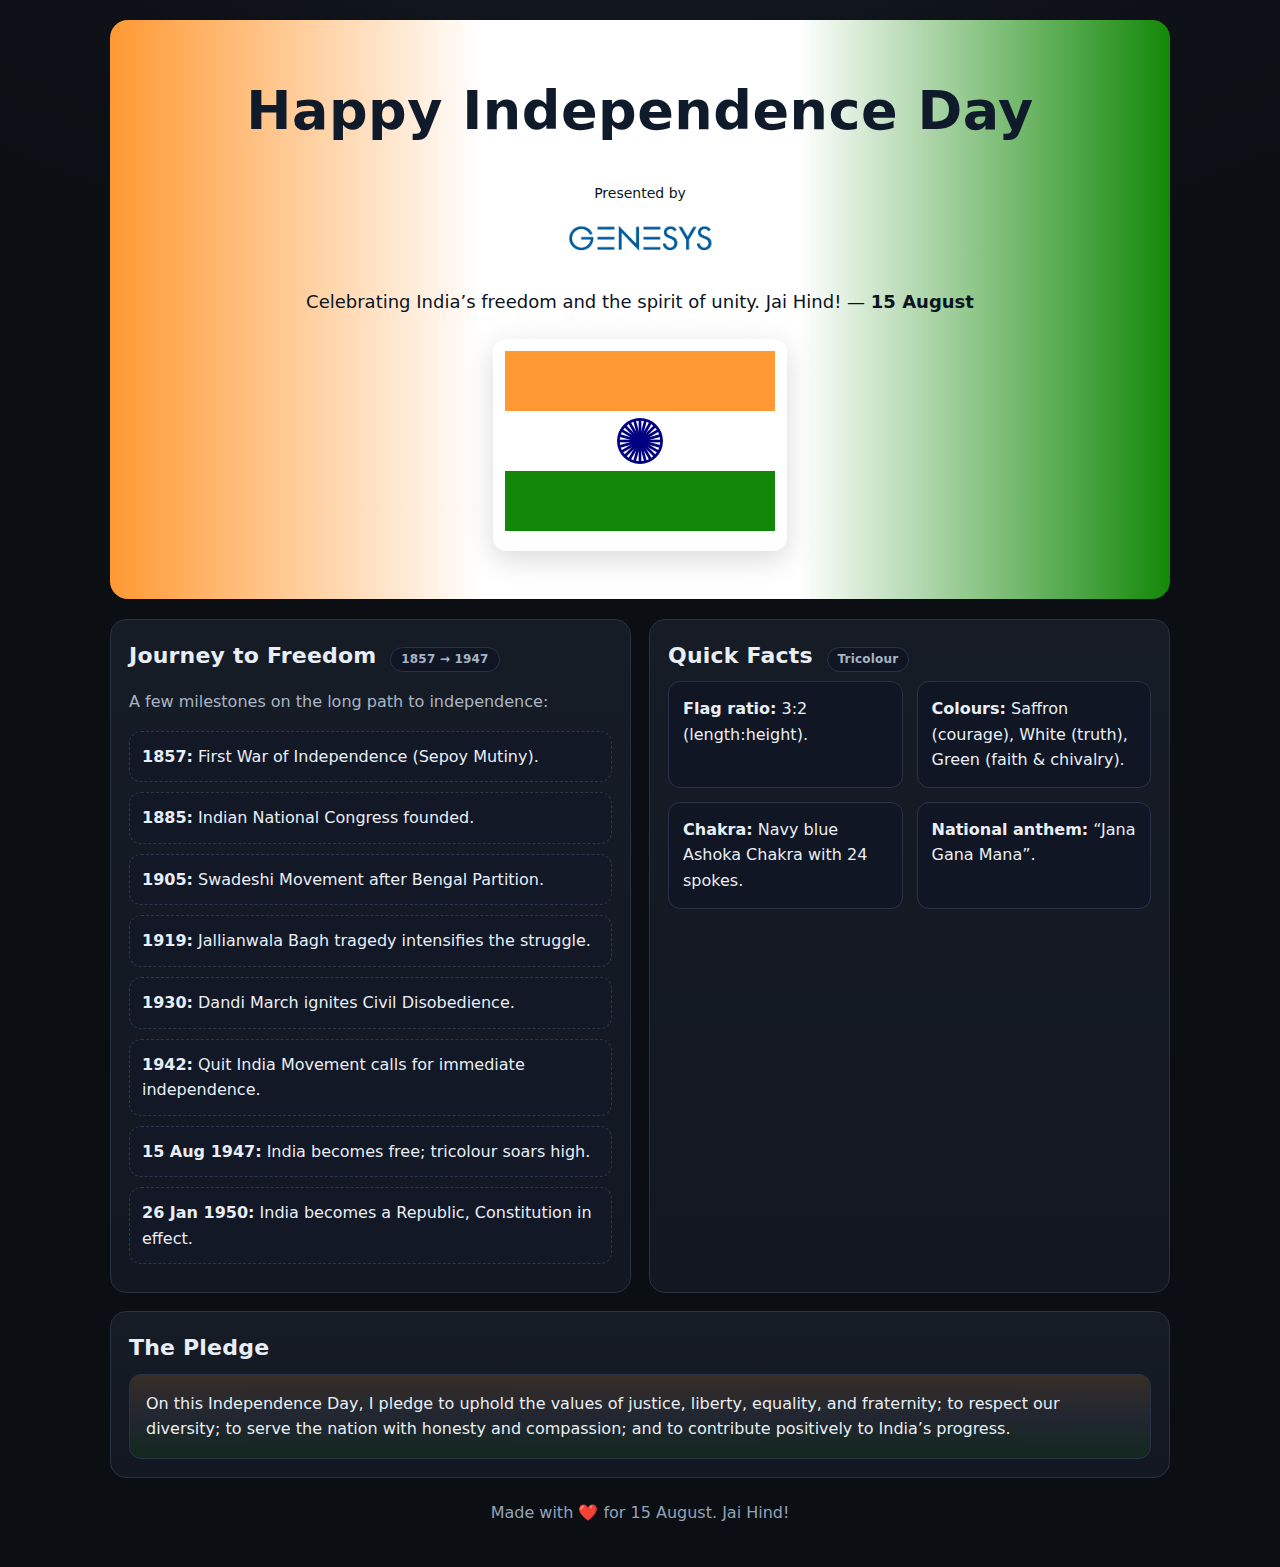
<file: index.html>
<!DOCTYPE html>
<html lang="en">
<head>
<meta charset="utf-8" />
<meta name="viewport" content="width=device-width, initial-scale=1" />
<title>Independence Day Special 🇮🇳</title>
<meta name="description" content="Celebrate India's Independence Day — history, facts, pledge, and a quick quiz!" />
<style>
  :root{
    --saffron:#FF9933;
    --white:#FFFFFF;
    --green:#138808;
    --navy:#000080;
    --ink:#1d2433;
    --muted:#5c6b7a;
    --bg:#0e1117;
    --card:#151a23;
    --ring:#2a3241;
  }
  /* Reset-ish */
  *{box-sizing:border-box}
  html,body{margin:0}
  body{
    font-family: system-ui, -apple-system, Segoe UI, Roboto, Ubuntu, Cantarell, Noto Sans, Helvetica, Arial, "Apple Color Emoji", "Segoe UI Emoji";
    color: #e9eef5;
    background: radial-gradient(1000px 500px at 50% -200px, #1b2230 0, #0e1117 60%, #0b0e13 100%);
    line-height:1.6;
  }
  a{color:#9ad1ff;text-decoration:none} a:hover{text-decoration:underline}
  .container{max-width:1100px;margin:auto;padding:20px}
  header.hero{
    position:relative;
    border-radius:18px;
    overflow:hidden;
    padding:48px 20px;
    display:grid;
    gap:22px;
    place-items:center;
    text-align:center;
    background:
      linear-gradient(90deg, var(--saffron), var(--white) 35%, var(--white) 65%, var(--green));
    color:#0f1a2a;
  }
  header .title{
    font-size: clamp(28px, 6vw, 54px);
    font-weight: 800;
    letter-spacing:0.5px;
  }
  header .subtitle{
    font-size: clamp(14px, 2.6vw, 18px);
    max-width: 70ch;
    color:#0b1320;
  }
  .flag-wrap{
    background: rgba(255,255,255,0.85);
    border-radius:14px;
    padding:12px;
    box-shadow: 0 8px 30px rgba(0,0,0,.15);
  }
  .grid{
    display:grid;
    gap:18px;
    grid-template-columns: repeat(12, 1fr);
  }
  .col-12{grid-column: span 12}
  .col-6{grid-column: span 6}
  @media (max-width: 860px){ .col-6{grid-column: span 12} }
  section.card{
    background: linear-gradient(180deg, #161c26, #121722);
    border:1px solid var(--ring);
    border-radius:16px;
    padding:18px;
  }
  h2{
    margin:0 0 8px;
    font-size: 22px;
    letter-spacing:.2px;
  }
  .muted{color:#a9b5c4}
  ul.timeline{
    list-style:none; padding:0; margin:12px 0 0;
  }
  ul.timeline li{
    padding:12px 12px;
    margin:10px 0;
    border:1px dashed #2c384b;
    border-radius:12px;
    background:#121826;
  }
  .tag{
    display:inline-block;
    padding:2px 10px;
    border-radius:999px;
    font-size:12px;
    background:#0f1522;
    border:1px solid #2a3346;
    color:#a6b3c6;
    margin-left:6px;
  }
  .facts{
    display:grid; gap:14px;
    grid-template-columns: repeat(2, 1fr);
  }
  @media (max-width:600px){ .facts{grid-template-columns:1fr} }
  .fact{
    background:#101624;
    border:1px solid #2a3346;
    border-radius:12px;
    padding:14px;
  }
  .pledge{
    background:linear-gradient(180deg, rgba(255,153,51,.15), rgba(255,255,255,.06), rgba(19,136,8,.15));
    border:1px solid #2a3346;
    border-radius:12px;
    padding:16px;
  }
  .pledge p{margin:0}
  .btn{
    display:inline-block;
    padding:10px 14px;
    border-radius:10px;
    border:1px solid #2a3346;
    background:#0f1626;
    color:#e9eef5;
    cursor:pointer;
    font-weight:600;
  }
  .btn:hover{filter:brightness(1.1)}
  .quiz .q{
    padding:12px; margin:10px 0;
    border-radius:12px; border:1px solid #2a3346; background:#0f1522;
  }
  .score{font-weight:700}
  footer{
    padding:22px 8px; text-align:center; color:#93a2b7
  }

  /* Simple tricolor confetti */
  .confetti{
    pointer-events:none;
    position:fixed; inset:0; overflow:hidden; z-index:9999;
  }
  .confetti i{
    position:absolute; top:-10px; width:8px; height:14px;
    opacity:.85;
    animation: fall linear forwards;
  }
  @keyframes fall{
    to{ transform:translateY(110vh) rotate(720deg); }
  }
</style>
</head>
<body>
  <div class="container">
    <header class="hero">
      <div class="title">Happy Independence Day</div>
      <div style="display:flex;flex-direction:column;align-items:center;margin-top:6px;">
        <span style="font-size:14px;color:#0b1320;">Presented by</span>
        <img src="genesys.jpeg" alt="Genesys Logo" style="max-width:160px;height:auto;margin-top:4px;">
      </div>
      <div class="subtitle">Celebrating India’s freedom and the spirit of unity. Jai Hind! — <strong>15 August</strong></div>
      <div class="flag-wrap">
        <!-- Flag SVG -->
        <svg width="270" height="180" viewBox="0 0 3 2">
          <rect width="3" height="2" fill="#FF9933"/>
          <rect y="0.6666" width="3" height="0.6666" fill="#fff"/>
          <rect y="1.3333" width="3" height="0.6666" fill="#138808"/>
          <g transform="translate(1.5,1)">
            <circle r="0.24" fill="none" stroke="#000080" stroke-width="0.03"/>
            <circle r="0.02" fill="#000080"/>
            <g stroke="#000080" stroke-width="0.03">
              <!-- spokes -->
              <line x1="0" y1="0" x2="0" y2="-0.24" transform="rotate(0)"/>
              <line x1="0" y1="0" x2="0" y2="-0.24" transform="rotate(15)"/>
              <line x1="0" y1="0" x2="0" y2="-0.24" transform="rotate(30)"/>
              <line x1="0" y1="0" x2="0" y2="-0.24" transform="rotate(45)"/>
              <line x1="0" y1="0" x2="0" y2="-0.24" transform="rotate(60)"/>
              <line x1="0" y1="0" x2="0" y2="-0.24" transform="rotate(75)"/>
              <line x1="0" y1="0" x2="0" y2="-0.24" transform="rotate(90)"/>
              <line x1="0" y1="0" x2="0" y2="-0.24" transform="rotate(105)"/>
              <line x1="0" y1="0" x2="0" y2="-0.24" transform="rotate(120)"/>
              <line x1="0" y1="0" x2="0" y2="-0.24" transform="rotate(135)"/>
              <line x1="0" y1="0" x2="0" y2="-0.24" transform="rotate(150)"/>
              <line x1="0" y1="0" x2="0" y2="-0.24" transform="rotate(165)"/>
              <line x1="0" y1="0" x2="0" y2="-0.24" transform="rotate(180)"/>
              <line x1="0" y1="0" x2="0" y2="-0.24" transform="rotate(195)"/>
              <line x1="0" y1="0" x2="0" y2="-0.24" transform="rotate(210)"/>
              <line x1="0" y1="0" x2="0" y2="-0.24" transform="rotate(225)"/>
              <line x1="0" y1="0" x2="0" y2="-0.24" transform="rotate(240)"/>
              <line x1="0" y1="0" x2="0" y2="-0.24" transform="rotate(255)"/>
              <line x1="0" y1="0" x2="0" y2="-0.24" transform="rotate(270)"/>
              <line x1="0" y1="0" x2="0" y2="-0.24" transform="rotate(285)"/>
              <line x1="0" y1="0" x2="0" y2="-0.24" transform="rotate(300)"/>
              <line x1="0" y1="0" x2="0" y2="-0.24" transform="rotate(315)"/>
              <line x1="0" y1="0" x2="0" y2="-0.24" transform="rotate(330)"/>
              <line x1="0" y1="0" x2="0" y2="-0.24" transform="rotate(345)"/>
            </g>
          </g>
        </svg>
      </div>
    </header>

    <main class="grid" aria-label="Main content" style="margin-top: 20px;">
      <section class="card col-6" aria-labelledby="timeline">
        <h2 id="timeline">Journey to Freedom <span class="tag">1857 → 1947</span></h2>
        <p class="muted">A few milestones on the long path to independence:</p>
        <ul class="timeline">
          <li><strong>1857:</strong> First War of Independence (Sepoy Mutiny).</li>
          <li><strong>1885:</strong> Indian National Congress founded.</li>
          <li><strong>1905:</strong> Swadeshi Movement after Bengal Partition.</li>
          <li><strong>1919:</strong> Jallianwala Bagh tragedy intensifies the struggle.</li>
          <li><strong>1930:</strong> Dandi March ignites Civil Disobedience.</li>
          <li><strong>1942:</strong> Quit India Movement calls for immediate independence.</li>
          <li><strong>15 Aug 1947:</strong> India becomes free; tricolour soars high.</li>
          <li><strong>26 Jan 1950:</strong> India becomes a Republic, Constitution in effect.</li>
        </ul>
      </section>

      <section class="card col-6" aria-labelledby="facts">
        <h2 id="facts">Quick Facts <span class="tag">Tricolour</span></h2>
        <div class="facts">
          <div class="fact"><strong>Flag ratio:</strong> 3:2 (length:height).</div>
          <div class="fact"><strong>Colours:</strong> Saffron (courage), White (truth), Green (faith & chivalry).</div>
          <div class="fact"><strong>Chakra:</strong> Navy blue Ashoka Chakra with 24 spokes.</div>
          <div class="fact"><strong>National anthem:</strong> “Jana Gana Mana”.</div>
        </div>
      </section>

      <section class="card col-12" aria-labelledby="pledge">
        <h2 id="pledge">The Pledge</h2>
        <div class="pledge">
          <p>On this Independence Day, I pledge to uphold the values of justice, liberty, equality, and fraternity; to respect our diversity; to serve the nation with honesty and compassion; and to contribute positively to India’s progress.</p>
        </div>
      </section>

      <!-- <section class="card col-12 quiz" aria-labelledby="quiz">
        <h2 id="quiz">Mini Quiz <span class="tag">Test Yourself</span></h2>
        <div class="q">
          <p><strong>1)</strong> Who led the Dandi March in 1930?</p>
          <label><input type="radio" name="q1" value="a"> Subhas Chandra Bose</label><br/>
          <label><input type="radio" name="q1" value="b"> Bal Gangadhar Tilak</label><br/>
          <label><input type="radio" name="q1" value="c"> Mahatma Gandhi</label>
        </div>
        <div class="q">
          <p><strong>2)</strong> What is the ratio of the Indian flag?</p>
          <label><input type="radio" name="q2" value="a"> 2:3</label><br/>
          <label><input type="radio" name="q2" value="b"> 3:2</label><br/>
          <label><input type="radio" name="q2" value="c"> 1:1</label>
        </div>
        <div class="q">
          <p><strong>3)</strong> The Ashoka Chakra has how many spokes?</p>
          <label><input type="radio" name="q3" value="a"> 12</label><br/>
          <label><input type="radio" name="q3" value="b"> 24</label><br/>
          <label><input type="radio" name="q3" value="c"> 36</label>
        </div>
        <button class="btn" id="checkBtn" type="button" aria-label="Check answers">Check Answers</button>
        <p class="muted">Score: <span class="score" id="score">0/3</span> <span id="remark"></span></p>
      </section> -->
    </main>

    <footer>
      Made with ❤️ for 15 August. Jai Hind!
    </footer>
  </div>

  <!-- Confetti container -->
  <div class="confetti" id="confetti" aria-hidden="true"></div>

<script>
  // Quiz logic
  const answers = { q1:'c', q2:'b', q3:'b' };
  const scoreEl = document.getElementById('score');
  const remarkEl = document.getElementById('remark');
  document.getElementById('checkBtn').addEventListener('click', () => {
    let score = 0;
    for (const k of Object.keys(answers)) {
      const selected = document.querySelector(`input[name="${k}"]:checked`);
      if (selected && selected.value === answers[k]) score++;
    }
    scoreEl.textContent = `${score}/3`;
    remarkEl.textContent = score === 3 ? "• Excellent! 🇮🇳" : score === 2 ? "• Great!" : "• Keep learning!";
    if (score === 3) launchConfetti();
  });

  // Lightweight tricolor confetti (no libs)
  function launchConfetti(){
    const box = document.getElementById('confetti');
    box.innerHTML = ''; // reset
    const colors = ['#FF9933', '#FFFFFF', '#138808'];
    const pieces = 140;
    for (let i = 0; i < pieces; i++){
      const el = document.createElement('i');
      el.style.left = Math.random()*100 + 'vw';
      el.style.background = colors[i % colors.length];
      el.style.transform = `translateY(0) rotate(${Math.random()*360}deg)`;
      el.style.animationDuration = (5 + Math.random()*3) + 's';
      el.style.animationDelay = (Math.random()*0.75) + 's';
      el.style.width = (6 + Math.random()*5) + 'px';
      el.style.height = (10 + Math.random()*8) + 'px';
      box.appendChild(el);
    }
    // auto clear after 8s
    setTimeout(()=> box.innerHTML = '', 8000);
  }

  // Keyboard: press Enter on button
  document.getElementById('checkBtn').addEventListener('keyup', (e)=>{
    if(e.key === 'Enter') e.target.click();
  });
</script>
</body>
</html>
</file>
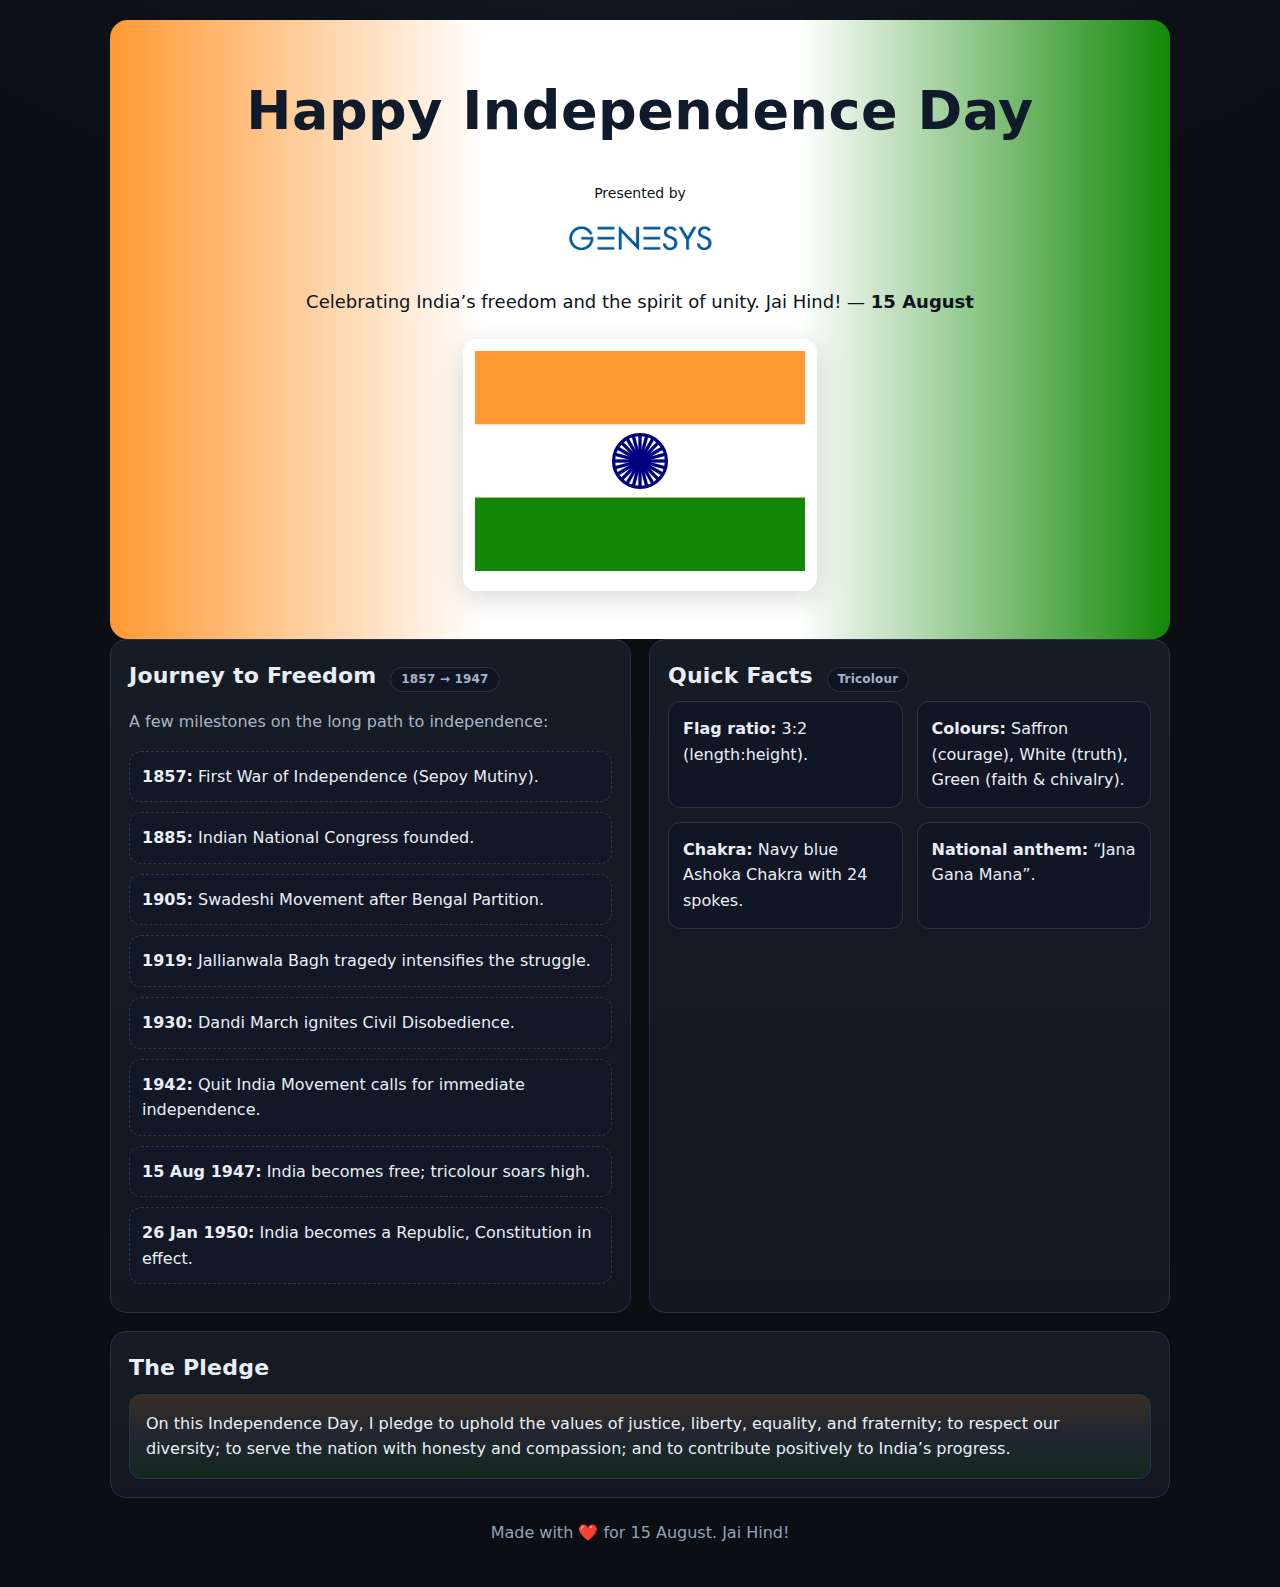
<file: independence.html>
<!DOCTYPE html>
<html lang="en">
<head>
<meta charset="utf-8" />
<meta name="viewport" content="width=device-width, initial-scale=1" />
<title>Independence Day Special 🇮🇳</title>
<meta name="description" content="Celebrate India's Independence Day — history, facts, pledge, and a quick quiz!" />
<style>
  :root{
    --saffron:#FF9933;
    --white:#FFFFFF;
    --green:#138808;
    --navy:#000080;
    --ink:#1d2433;
    --muted:#5c6b7a;
    --bg:#0e1117;
    --card:#151a23;
    --ring:#2a3241;
  }
  /* Reset-ish */
  *{box-sizing:border-box}
  html,body{margin:0}
  body{
    font-family: system-ui, -apple-system, Segoe UI, Roboto, Ubuntu, Cantarell, Noto Sans, Helvetica, Arial, "Apple Color Emoji", "Segoe UI Emoji";
    color: #e9eef5;
    background: radial-gradient(1000px 500px at 50% -200px, #1b2230 0, #0e1117 60%, #0b0e13 100%);
    line-height:1.6;
  }
  a{color:#9ad1ff;text-decoration:none} a:hover{text-decoration:underline}
  .container{max-width:1100px;margin:auto;padding:20px}
  header.hero{
    position:relative;
    border-radius:18px;
    overflow:hidden;
    padding:48px 20px;
    display:grid;
    gap:22px;
    place-items:center;
    text-align:center;
    background:
      linear-gradient(90deg, var(--saffron), var(--white) 35%, var(--white) 65%, var(--green));
    color:#0f1a2a;
  }
  header .title{
    font-size: clamp(28px, 6vw, 54px);
    font-weight: 800;
    letter-spacing:0.5px;
  }
  header .subtitle{
    font-size: clamp(14px, 2.6vw, 18px);
    max-width: 70ch;
    color:#0b1320;
  }
  .flag-wrap{
    background: rgba(255,255,255,0.85);
    border-radius:14px;
    padding:12px;
    box-shadow: 0 8px 30px rgba(0,0,0,.15);
  }
  .grid{
    display:grid;
    gap:18px;
    grid-template-columns: repeat(12, 1fr);
  }
  .col-12{grid-column: span 12}
  .col-6{grid-column: span 6}
  @media (max-width: 860px){ .col-6{grid-column: span 12} }
  section.card{
    background: linear-gradient(180deg, #161c26, #121722);
    border:1px solid var(--ring);
    border-radius:16px;
    padding:18px;
  }
  h2{
    margin:0 0 8px;
    font-size: 22px;
    letter-spacing:.2px;
  }
  .muted{color:#a9b5c4}
  ul.timeline{
    list-style:none; padding:0; margin:12px 0 0;
  }
  ul.timeline li{
    padding:12px 12px;
    margin:10px 0;
    border:1px dashed #2c384b;
    border-radius:12px;
    background:#121826;
  }
  .tag{
    display:inline-block;
    padding:2px 10px;
    border-radius:999px;
    font-size:12px;
    background:#0f1522;
    border:1px solid #2a3346;
    color:#a6b3c6;
    margin-left:6px;
  }
  .facts{
    display:grid; gap:14px;
    grid-template-columns: repeat(2, 1fr);
  }
  @media (max-width:600px){ .facts{grid-template-columns:1fr} }
  .fact{
    background:#101624;
    border:1px solid #2a3346;
    border-radius:12px;
    padding:14px;
  }
  .pledge{
    background:linear-gradient(180deg, rgba(255,153,51,.15), rgba(255,255,255,.06), rgba(19,136,8,.15));
    border:1px solid #2a3346;
    border-radius:12px;
    padding:16px;
  }
  .pledge p{margin:0}
  .btn{
    display:inline-block;
    padding:10px 14px;
    border-radius:10px;
    border:1px solid #2a3346;
    background:#0f1626;
    color:#e9eef5;
    cursor:pointer;
    font-weight:600;
  }
  .btn:hover{filter:brightness(1.1)}
  .quiz .q{
    padding:12px; margin:10px 0;
    border-radius:12px; border:1px solid #2a3346; background:#0f1522;
  }
  .score{font-weight:700}
  footer{
    padding:22px 8px; text-align:center; color:#93a2b7
  }

  /* Simple tricolor confetti */
  .confetti{
    pointer-events:none;
    position:fixed; inset:0; overflow:hidden; z-index:9999;
  }
  .confetti i{
    position:absolute; top:-10px; width:8px; height:14px;
    opacity:.85;
    animation: fall linear forwards;
  }
  @keyframes fall{
    to{ transform:translateY(110vh) rotate(720deg); }
  }
</style>
</head>
<body>
  <div class="container">
    <header class="hero">
      <div class="title">Happy Independence Day</div>
      <div style="display:flex;flex-direction:column;align-items:center;margin-top:6px;">
        <span style="font-size:14px;color:#0b1320;">Presented by</span>
        <img src="genesys.jpeg" alt="Genesys Logo" style="max-width:160px;height:auto;margin-top:4px;">
      </div>
      <div class="subtitle">Celebrating India’s freedom and the spirit of unity. Jai Hind! — <strong>15 August</strong></div>
      <div class="flag-wrap">
        <!-- Flag SVG -->
        <svg width="330" height="220" viewBox="0 0 3 2">
          <rect width="3" height="2" fill="#FF9933"/>
          <rect y="0.6666" width="3" height="0.6666" fill="#fff"/>
          <rect y="1.3333" width="3" height="0.6666" fill="#138808"/>
          <g transform="translate(1.5,1)">
            <circle r="0.24" fill="none" stroke="#000080" stroke-width="0.03"/>
            <circle r="0.02" fill="#000080"/>
            <g stroke="#000080" stroke-width="0.03">
              <!-- spokes -->
              <line x1="0" y1="0" x2="0" y2="-0.24" transform="rotate(0)"/>
              <line x1="0" y1="0" x2="0" y2="-0.24" transform="rotate(15)"/>
              <line x1="0" y1="0" x2="0" y2="-0.24" transform="rotate(30)"/>
              <line x1="0" y1="0" x2="0" y2="-0.24" transform="rotate(45)"/>
              <line x1="0" y1="0" x2="0" y2="-0.24" transform="rotate(60)"/>
              <line x1="0" y1="0" x2="0" y2="-0.24" transform="rotate(75)"/>
              <line x1="0" y1="0" x2="0" y2="-0.24" transform="rotate(90)"/>
              <line x1="0" y1="0" x2="0" y2="-0.24" transform="rotate(105)"/>
              <line x1="0" y1="0" x2="0" y2="-0.24" transform="rotate(120)"/>
              <line x1="0" y1="0" x2="0" y2="-0.24" transform="rotate(135)"/>
              <line x1="0" y1="0" x2="0" y2="-0.24" transform="rotate(150)"/>
              <line x1="0" y1="0" x2="0" y2="-0.24" transform="rotate(165)"/>
              <line x1="0" y1="0" x2="0" y2="-0.24" transform="rotate(180)"/>
              <line x1="0" y1="0" x2="0" y2="-0.24" transform="rotate(195)"/>
              <line x1="0" y1="0" x2="0" y2="-0.24" transform="rotate(210)"/>
              <line x1="0" y1="0" x2="0" y2="-0.24" transform="rotate(225)"/>
              <line x1="0" y1="0" x2="0" y2="-0.24" transform="rotate(240)"/>
              <line x1="0" y1="0" x2="0" y2="-0.24" transform="rotate(255)"/>
              <line x1="0" y1="0" x2="0" y2="-0.24" transform="rotate(270)"/>
              <line x1="0" y1="0" x2="0" y2="-0.24" transform="rotate(285)"/>
              <line x1="0" y1="0" x2="0" y2="-0.24" transform="rotate(300)"/>
              <line x1="0" y1="0" x2="0" y2="-0.24" transform="rotate(315)"/>
              <line x1="0" y1="0" x2="0" y2="-0.24" transform="rotate(330)"/>
              <line x1="0" y1="0" x2="0" y2="-0.24" transform="rotate(345)"/>
            </g>
          </g>
        </svg>
      </div>
    </header>

    <main class="grid" aria-label="Main content">
      <section class="card col-6" aria-labelledby="timeline">
        <h2 id="timeline">Journey to Freedom <span class="tag">1857 → 1947</span></h2>
        <p class="muted">A few milestones on the long path to independence:</p>
        <ul class="timeline">
          <li><strong>1857:</strong> First War of Independence (Sepoy Mutiny).</li>
          <li><strong>1885:</strong> Indian National Congress founded.</li>
          <li><strong>1905:</strong> Swadeshi Movement after Bengal Partition.</li>
          <li><strong>1919:</strong> Jallianwala Bagh tragedy intensifies the struggle.</li>
          <li><strong>1930:</strong> Dandi March ignites Civil Disobedience.</li>
          <li><strong>1942:</strong> Quit India Movement calls for immediate independence.</li>
          <li><strong>15 Aug 1947:</strong> India becomes free; tricolour soars high.</li>
          <li><strong>26 Jan 1950:</strong> India becomes a Republic, Constitution in effect.</li>
        </ul>
      </section>

      <section class="card col-6" aria-labelledby="facts">
        <h2 id="facts">Quick Facts <span class="tag">Tricolour</span></h2>
        <div class="facts">
          <div class="fact"><strong>Flag ratio:</strong> 3:2 (length:height).</div>
          <div class="fact"><strong>Colours:</strong> Saffron (courage), White (truth), Green (faith & chivalry).</div>
          <div class="fact"><strong>Chakra:</strong> Navy blue Ashoka Chakra with 24 spokes.</div>
          <div class="fact"><strong>National anthem:</strong> “Jana Gana Mana”.</div>
        </div>
      </section>

      <section class="card col-12" aria-labelledby="pledge">
        <h2 id="pledge">The Pledge</h2>
        <div class="pledge">
          <p>On this Independence Day, I pledge to uphold the values of justice, liberty, equality, and fraternity; to respect our diversity; to serve the nation with honesty and compassion; and to contribute positively to India’s progress.</p>
        </div>
      </section>

      <!-- <section class="card col-12 quiz" aria-labelledby="quiz">
        <h2 id="quiz">Mini Quiz <span class="tag">Test Yourself</span></h2>
        <div class="q">
          <p><strong>1)</strong> Who led the Dandi March in 1930?</p>
          <label><input type="radio" name="q1" value="a"> Subhas Chandra Bose</label><br/>
          <label><input type="radio" name="q1" value="b"> Bal Gangadhar Tilak</label><br/>
          <label><input type="radio" name="q1" value="c"> Mahatma Gandhi</label>
        </div>
        <div class="q">
          <p><strong>2)</strong> What is the ratio of the Indian flag?</p>
          <label><input type="radio" name="q2" value="a"> 2:3</label><br/>
          <label><input type="radio" name="q2" value="b"> 3:2</label><br/>
          <label><input type="radio" name="q2" value="c"> 1:1</label>
        </div>
        <div class="q">
          <p><strong>3)</strong> The Ashoka Chakra has how many spokes?</p>
          <label><input type="radio" name="q3" value="a"> 12</label><br/>
          <label><input type="radio" name="q3" value="b"> 24</label><br/>
          <label><input type="radio" name="q3" value="c"> 36</label>
        </div>
        <button class="btn" id="checkBtn" type="button" aria-label="Check answers">Check Answers</button>
        <p class="muted">Score: <span class="score" id="score">0/3</span> <span id="remark"></span></p>
      </section> -->
    </main>

    <footer>
      Made with ❤️ for 15 August. Jai Hind!
    </footer>
  </div>

  <!-- Confetti container -->
  <div class="confetti" id="confetti" aria-hidden="true"></div>

<script>
  // Quiz logic
  const answers = { q1:'c', q2:'b', q3:'b' };
  const scoreEl = document.getElementById('score');
  const remarkEl = document.getElementById('remark');
  document.getElementById('checkBtn').addEventListener('click', () => {
    let score = 0;
    for (const k of Object.keys(answers)) {
      const selected = document.querySelector(`input[name="${k}"]:checked`);
      if (selected && selected.value === answers[k]) score++;
    }
    scoreEl.textContent = `${score}/3`;
    remarkEl.textContent = score === 3 ? "• Excellent! 🇮🇳" : score === 2 ? "• Great!" : "• Keep learning!";
    if (score === 3) launchConfetti();
  });

  // Lightweight tricolor confetti (no libs)
  function launchConfetti(){
    const box = document.getElementById('confetti');
    box.innerHTML = ''; // reset
    const colors = ['#FF9933', '#FFFFFF', '#138808'];
    const pieces = 140;
    for (let i = 0; i < pieces; i++){
      const el = document.createElement('i');
      el.style.left = Math.random()*100 + 'vw';
      el.style.background = colors[i % colors.length];
      el.style.transform = `translateY(0) rotate(${Math.random()*360}deg)`;
      el.style.animationDuration = (5 + Math.random()*3) + 's';
      el.style.animationDelay = (Math.random()*0.75) + 's';
      el.style.width = (6 + Math.random()*5) + 'px';
      el.style.height = (10 + Math.random()*8) + 'px';
      box.appendChild(el);
    }
    // auto clear after 8s
    setTimeout(()=> box.innerHTML = '', 8000);
  }

  // Keyboard: press Enter on button
  document.getElementById('checkBtn').addEventListener('keyup', (e)=>{
    if(e.key === 'Enter') e.target.click();
  });
</script>
</body>
</html>
</file>
